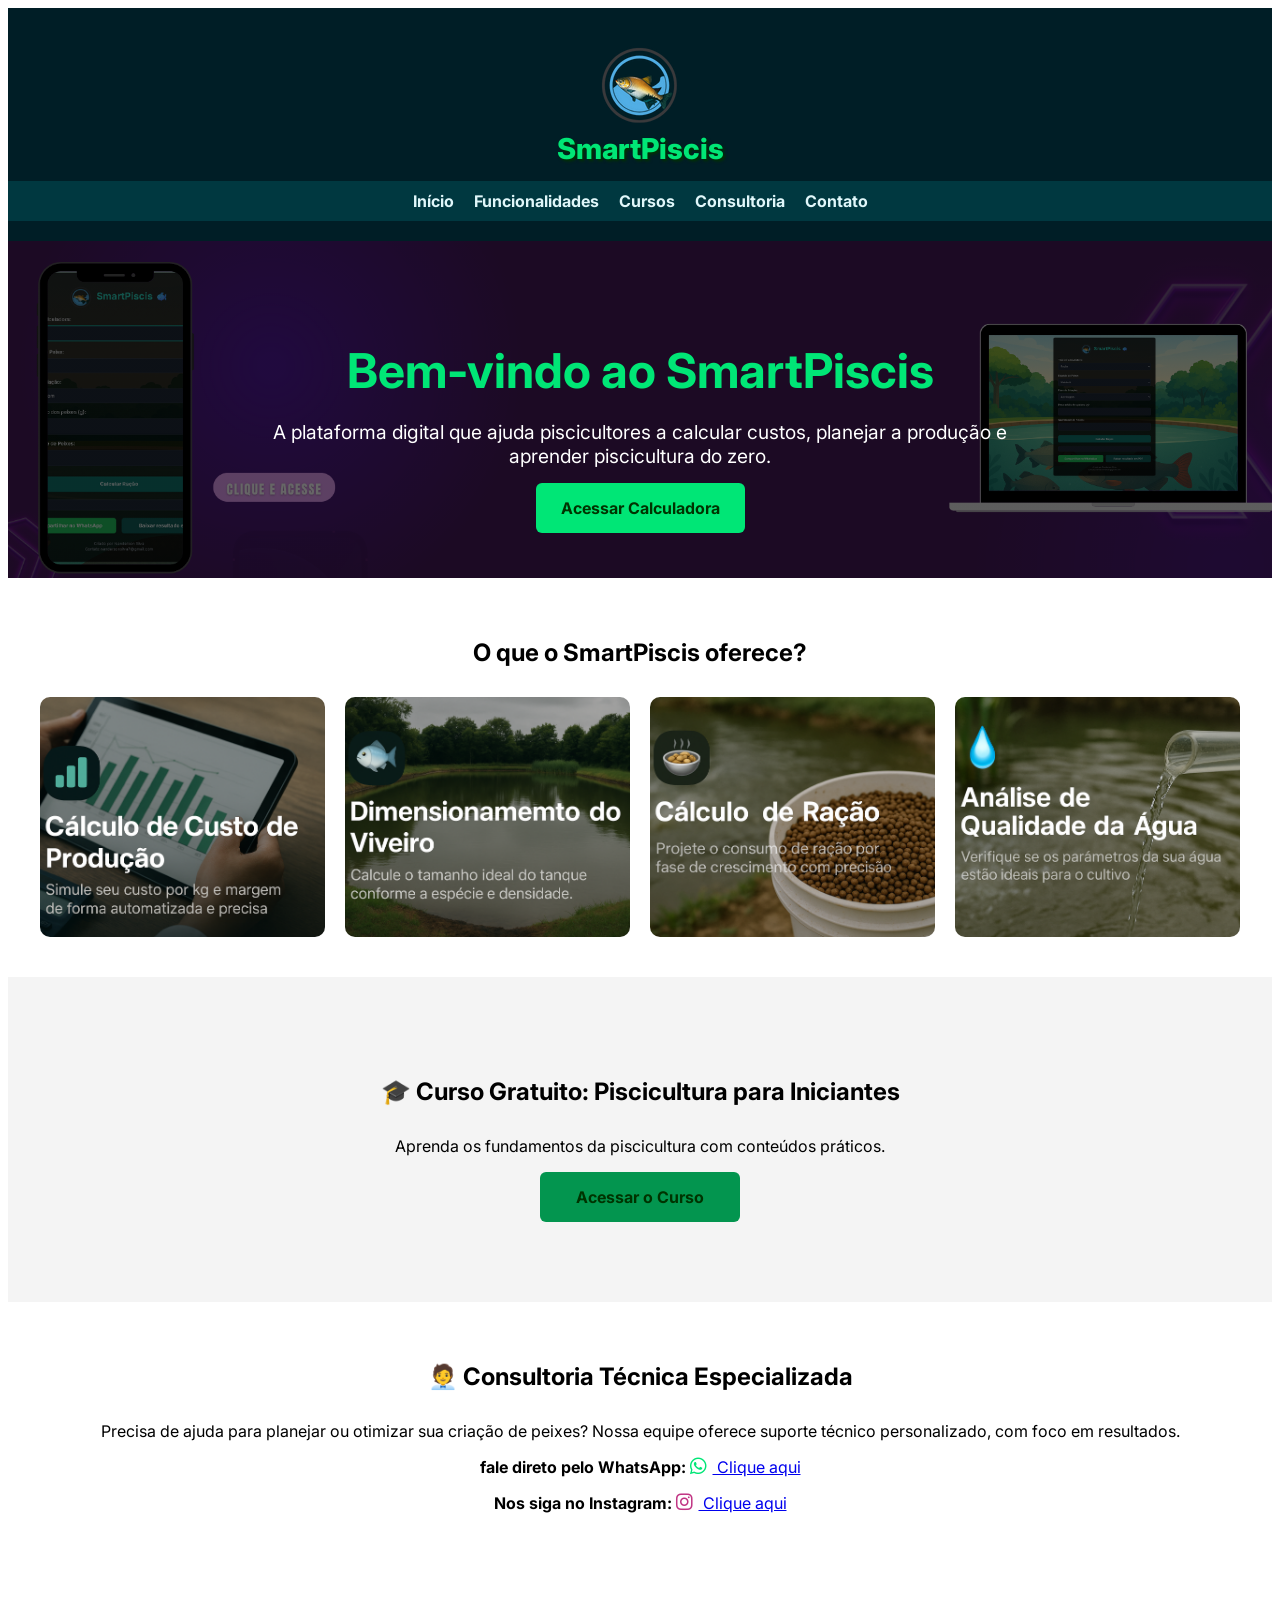
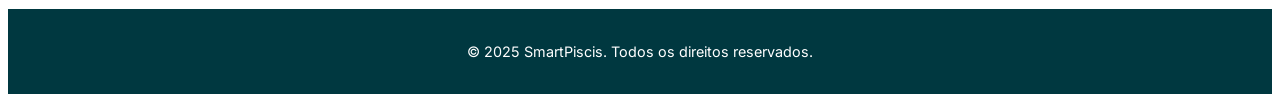
<file: index.html>
<!DOCTYPE html>
<html lang="pt-BR">
<head>
  <meta charset="UTF-8" />
  <meta name="viewport" content="width=device-width, initial-scale=1.0" />
  <title>SmartPiscis | Plataforma Inteligente de Piscicultura</title>
  <link
        rel="shortcut icon"
        href="/img/img.ico"
        type="image/x-icon"
    />
  <!-- Font Awesome para ícones -->
  <link rel="stylesheet" href="https://cdnjs.cloudflare.com/ajax/libs/font-awesome/6.4.0/css/all.min.css">

  <!-- Fonte Inter do Google Fonts -->
  <link href="https://fonts.googleapis.com/css2?family=Inter:wght@400;600&display=swap" rel="stylesheet">

  <!-- CSS local -->
  <link rel="stylesheet" href="styles.css" />

  <script async src="https://www.googletagmanager.com/gtag/js?id=G-0LQQZGDZ7F"></script>
    <script>
      window.dataLayer = window.dataLayer || [];
      function gtag(){dataLayer.push(arguments);}
      gtag('js', new Date());

      gtag('config', 'G-0LQQZGDZ7F');
    </script>
  </head>

</head>
<body>
  <header>
  <div class="logo-header">
    <img src="./img/img-logo.png" alt="SmartPiscis" class="logo-img" />
    <h1>SmartPiscis</h1>
    <button class="menu-toggle" id="menuToggle">☰</button>
  </div>

  <nav class="nav-bar" id="navBar">
    <a href="#">Início</a>
    <a href="#modulos">Funcionalidades</a>
    <a href="desenvolvimento.html">Cursos</a>
    <a href="#consultoria">Consultoria</a>
    <a href="https://wa.me/5592984201394" target="_blank">Contato</a>
  </nav>
</header>
  <section class="hero">
    <h1>Bem-vindo ao SmartPiscis</h1>
    <p>A plataforma digital que ajuda piscicultores a calcular custos, planejar a produção e aprender piscicultura do zero.</p>
    <a href="calculadora.html">Acessar Calculadora</a>
  </section>

  <section class="modules-section" id="modulos">
  <h2>O que o SmartPiscis oferece?</h2>
  <div class="module-grid">

    <div class="module-box full-img">
      <img src="img/img-custo.png" alt="Cálculo de Custo de Produção" class="module-img">
    </div>

    <div class="module-box full-img">
      <img src="img/img-dimen.png" alt="Dimensionamento do Viveiro" class="module-img">
    </div>

    <div class="module-box full-img">
      <img src="img/img-racao.png" alt="Cálculo de Ração" class="module-img">
    </div>

    <div class="module-box full-img">
      <img src="img/img-Qualidade da Água.png" alt="Análise da Qualidade da Água" class="module-img">
    </div>

  </div>
</section>

  <section class="courses-section">
    <div class="modules-section">
      <h2>🎓 Curso Gratuito: Piscicultura para Iniciantes</h2>
      <p>Aprenda os fundamentos da piscicultura com conteúdos práticos.</p>
      <a href="curso-piscis.html?id=piscicultura" class="card-button">Acessar o Curso</a>
    </div>
  </section>

  <section class="modules-section" id="consultoria">
    <h2>🧑‍💼 Consultoria Técnica Especializada</h2>
  <p>Precisa de ajuda para planejar ou otimizar sua criação de peixes? Nossa equipe oferece suporte técnico personalizado, com foco em resultados.</p>
  
 <p><strong>fale direto pelo WhatsApp:</strong> 
  <a href="https://wa.me/5592984201394" target="_blank">
    <i class="fab fa-whatsapp"></i> Clique aqui </a>
</p>

<p><strong>Nos siga no Instagram:</strong> 
  <a href="https://instagram.com/smartpiscis" target="_blank">
    <i class="fab fa-instagram"></i> Clique aqui</a>
</p>

</section>
<script>
  const menuToggle = document.getElementById('menuToggle');
  const navBar = document.getElementById('navBar');

  menuToggle.addEventListener('click', () => {
    navBar.classList.toggle('show');
  });
</script>

  <footer class="footer">
    <p>&copy; 2025 SmartPiscis. Todos os direitos reservados.</p>
  </footer>
</body>
</html>
</file>
<file: styles.css>
body {
      font-family: 'Inter', sans-serif;
    }
    
   header {
      background-color: #001e26;
      padding: 20px 0;
      text-align: center;
    }
    header h1 {
      color: #00e676;
      font-size: 2.5rem;
      margin: 0;
  font-weight: 800; /* ou 400, se quiser mais fino */
       text-shadow: 3px 3px 2px rgb(88, 85, 85);
    }
.logo-img {
  width: 80px;
  height: 80px;
  margin-bottom: 8px;
}
    
.logo-header {
  position: relative;
  text-align: center;
  padding: 15px;
}

.logo-img {
  width: 80px;
  height: 80px;
  display: block;
  margin: 0 auto 8px auto;
}

.logo-header h1 {
  font-size: 1.8rem;
  color: #00e676;
  margin: 0;
  font-family: 'Inter', sans-serif;
  text-shadow: 2px 2px 3px #003300;
}

/* botão hambúrguer no canto superior direito */
.menu-toggle {
  position: absolute;
  top: 10px;
  right: 15px;
  font-size: 1.8rem;
  background: none;
  border: none;
  color: #00e676;
  cursor: pointer;
  display: none;
}
nav {
      background-color: #003840;
      display: flex;
      justify-content: center;
      flex-wrap: wrap;
      gap: 20px;
      padding: 10px;
    }
    nav a {
      color: #e0f7fa;
      text-decoration: none;
      font-weight: bold;
    }
    nav a:hover {
      color: #00e676;
    }

/* mostrar botão só em telas pequenas */
@media (max-width: 600px) {
  .menu-toggle {
    display: block;
  }

  .nav-bar {
    display: none;
    flex-direction: column;
    gap: 10px;
    margin: 10px 0;
  }

  .nav-bar.show {
    display: flex;
  }
}
    .hero {
      background: linear-gradient(rgba(0,0,0,0.6), rgba(0,0,0,0.6)), url('/img/Banner\ para\ site\ de\ loja\ de\ smartphones\ chamativo\ preto\ e\ roxo.png') center/cover no-repeat;
      color: #fff;
      padding: 60px 20px;
      text-align: center;
    }
    .hero h1 {
      font-size: 3rem;
      margin-bottom: 20px;
      color: #00e676;
    }
    .hero p {
      font-size: 1.2rem;
      max-width: 800px;
      margin: 0 auto 30px;
    }
    .hero a {
      background-color: #00e676;
      padding: 15px 25px;
      color: #003300;
      font-weight: bold;
      border-radius: 6px;
      text-decoration: none;
      transition: background 0.3s ease;
    }
    .hero a:hover {
      background-color: #03954f;
    }

    .modules-section {
      padding: 40px 20px;
      max-width: 1200px;
      margin: auto;
      text-align: center;
    }
    .modules-section h2 {
      margin-bottom: 30px;
    }

    .courses-section a{
      background-color:  #03954f;
      padding: 15px 25px;
      color: #003300;
      transition: background 0.3s ease;
       text-decoration: none;
       width: 150px;
      margin:auto ;
    }
    .courses-section a:hover {
      background-color: #00c466;
    }

    a i {
  margin-right: 6px;
  color: #00e676; /* verde para WhatsApp */
  font-size: 1.2em;
}

a[href*="instagram.com"] i {
  color: #c13584; /* roxo do Instagram */
}

    .module-grid {
      display: grid;
      grid-template-columns: repeat(auto-fit, minmax(260px, 1fr));
      gap: 20px;
    }
    /* Garante altura e imagem 100% visível como fundo */
.module-box.full-img {
  position: relative;
  width: 100%;
  height: 240px; /* ajuste como preferir */
  padding: 0;     /* remove espaço interno */
  border-radius: 10px;
  overflow: hidden;
  background-color: transparent;
  transition: transform 0.3s;
}

.module-box.full-img .module-img {
  position: absolute;
  top: 0;
  left: 0;
  width: 100%;
  height: 100%;
  object-fit: cover;
}

.module-box:hover {
      transform: scale(1.05);
    }
    .courses-section {
      background-color: #f4f4f4;
      padding: 40px 20px;
    }
    
    .footer {
      background-color: #003840;
      color: #fff;
      text-align: center;
      padding: 20px;
    }

    /* ============================================== */
/* ESTILOS PARA A PÁGINA INICIAL (DISCIPLINAS)    */
/* ============================================== */

.disciplinas {
    padding: 40px 20px;
    max-width: 1200px;
    margin: 0 auto;
}

.disciplinas h2 {
    text-align: center;
    font-size: 1.5rem;
    color: #333333;
    margin-bottom: 30px;
    text-transform: uppercase;
}

.disciplinas-grid {
    display: grid;
    grid-template-columns: repeat(auto-fit, minmax(280px, 1fr));
    gap: 30px;
}

.disciplina-card {
    background-color: rgb(32, 122, 22);
    border: 1px solid #130b0b;
    border-radius: 8px; /* Cantos mais suaves */
    color: #FFFFFF;
    display: flex;
    flex-direction: column;
    overflow: hidden;
    transition: transform 0.3s ease, box-shadow 0.3s ease;
}

.disciplina-card:hover {
    transform: translateY(-8px);
    box-shadow: 0 8px 16px rgba(0,0,0,0.2);
}

.disciplina-card img {
    display: block;
    max-width: 100%;
    margin: 0 auto;
    height: 180px;
    object-fit: cover;
    transition: transform 0.4s ease;
}


.disciplina-card:hover img {
    transform: scale(1.05);
}

.disciplina-card h3 {
    font-size: 1.2rem;
    text-transform: uppercase;
    text-align: center;
    padding: 15px 15px 0 15px; /* Ajuste no espaçamento */
}
.disciplina-card p {
    color: #0e0d0d;
    margin: 10px 0 5;
    text-align: center;
    font-size: 15px;
}

.course-info {
    display: flex;
    flex-direction: column;
    align-items: flex-start;
    gap: 10px;
    padding: 15px; /* Espaçamento interno */
    margin: 15px; /* Espaçamento externo */
    background: #105919;
    font-weight: 600;
    border-radius: 6px;
    flex-grow: 1; /* Ocupa o espaço disponível */
}

.course-info div {
    display: flex;
    align-items: center;
    gap: 8px;
}

.card-button {
    display: block;
    background-color: #e9ecee;
    color: #0f0808;
    padding: 12px 10px;
    text-align: center;
    text-decoration: none;
    font-weight: bold;
    margin: 15px; /* Espaçamento externo */
    border-radius: 6px;
    transition: background-color 0.3s ease, color 0.3s ease;
}

.card-button:hover {
    background-color:#00c466;
    color: #FFFFFF;
}

/* ============================================== */
/* ESTILOS PARA A PÁGINA SECUNDÁRIA DE CURSO      */
/* ============================================== */

.course-page-container {
    display: flex;
    flex-wrap: wrap;
    gap: 30px;
    max-width: 1200px;
    margin: 40px auto;
    padding: 20px;
    background-color: rgba(255, 255, 255, 0.95);
    border-radius: 8px;
    color: #333;
}

.course-main-content {
    flex: 2;
    min-width: 300px;
}

.course-main-content h2 {
    font-size: 2rem;
    color: #00c466;
    margin-bottom: 20px;
}

.course-main-content h3 {
    font-size: 1.5rem;
    margin-top: 20px;
    margin-bottom: 10px;
    border-bottom: 2px solid #eee;
    padding-bottom: 5px;
}

.course-main-content p {
    font-size: 1rem;
    line-height: 1.6;
    color: #555;
}

.course-image {
    width: 100%;
    max-width: 300px; /* Limita o tamanho da imagem */
    border-radius: 8px;
    box-shadow: 0 4px 8px rgba(0,0,0,0.1);
}

.course-sidebar {
    flex: 1;
    background-color: #4A4E69;
    border-radius: 8px;
    padding: 20px;
    color: #fff;
    min-width: 280px;
}

.prev-button {
    display: block;
    background-color: #e9ecee;
    color: #0f0808;
    padding: 12px 10px;
    text-align: center;
    text-decoration: none;
    font-weight: bold;
    margin: 15px; /* Espaçamento externo */
    border-radius: 6px;
    transition: background-color 0.3s ease, color 0.3s ease;
}

.prev-button:hover {
    background-color: #00c466;
    color: #FFFFFF;
}

.module {
    margin-bottom: 10px;
    border: 1px solid #5a5f80;
    border-radius: 6px;
}

.module-header {
    background-color: #5a5f80;
    padding: 15px;
    display: flex;
    justify-content: space-between;
    align-items: center;
    cursor: pointer;
    border-radius: 5px;
}

.toggle-icon {
    font-size: 1.5rem;
    font-weight: bold;
}

.toggle-icon.open {
    color: #99e2b4;
}

.module-content {
    padding: 15px;
    display: none;
}

.module-content.show {
    display: block;
}

.module-content ul {
    list-style: none;
    padding: 0;
}

.lesson-item {
    display: flex;
    align-items: center;
    padding: 10px 5px;
    border-bottom: 1px solid #5a5f80;
}
.lesson-item a {
    color: #FFFFFF; /* Cor do texto do link */
    text-decoration: none; /* Remove o sublinhado padrão */
    flex-grow: 1; /* Faz o link ocupar o espaço disponível */
    transition: color 0.3s ease;
}

.lesson-item a:hover {
    color: #99e2b4; /* Muda a cor ao passar o mouse, para combinar com o ícone de status */
}

.lesson-item:last-child {
    border-bottom: none;
}

.lesson-icon {
    margin-right: 15px;
    font-size: 1.2rem;
}

.lesson-icon.book::before  { content: '📖'; color: #ffadad; }
.lesson-icon.game::before  { content: '🎮'; color: #ffadad; }
.lesson-icon.video::before { content: '💻'; color: #ffadad; }
.lesson-icon.quiz::before  { content: '📝'; color: #ffadad; }

.status-icon {
    margin-left: auto;
    font-weight: bold;
}

.status-icon.completed {
    color: #99e2b4;
}

/* --- Rodapé --- */
footer {
    text-align: center;
    padding: 20px;
    font-size: 0.9rem;
    color: #fcfbfb;
    background: #941111;
    margin-top: 40px; /* Garante um espaçamento superior */
}

/* --- Responsividade --- */
@media (max-width: 768px) {
    header .logo {
        flex-direction: column; /* Logo e texto um em cima do outro */
        gap: 10px;
    }
}
</file>
